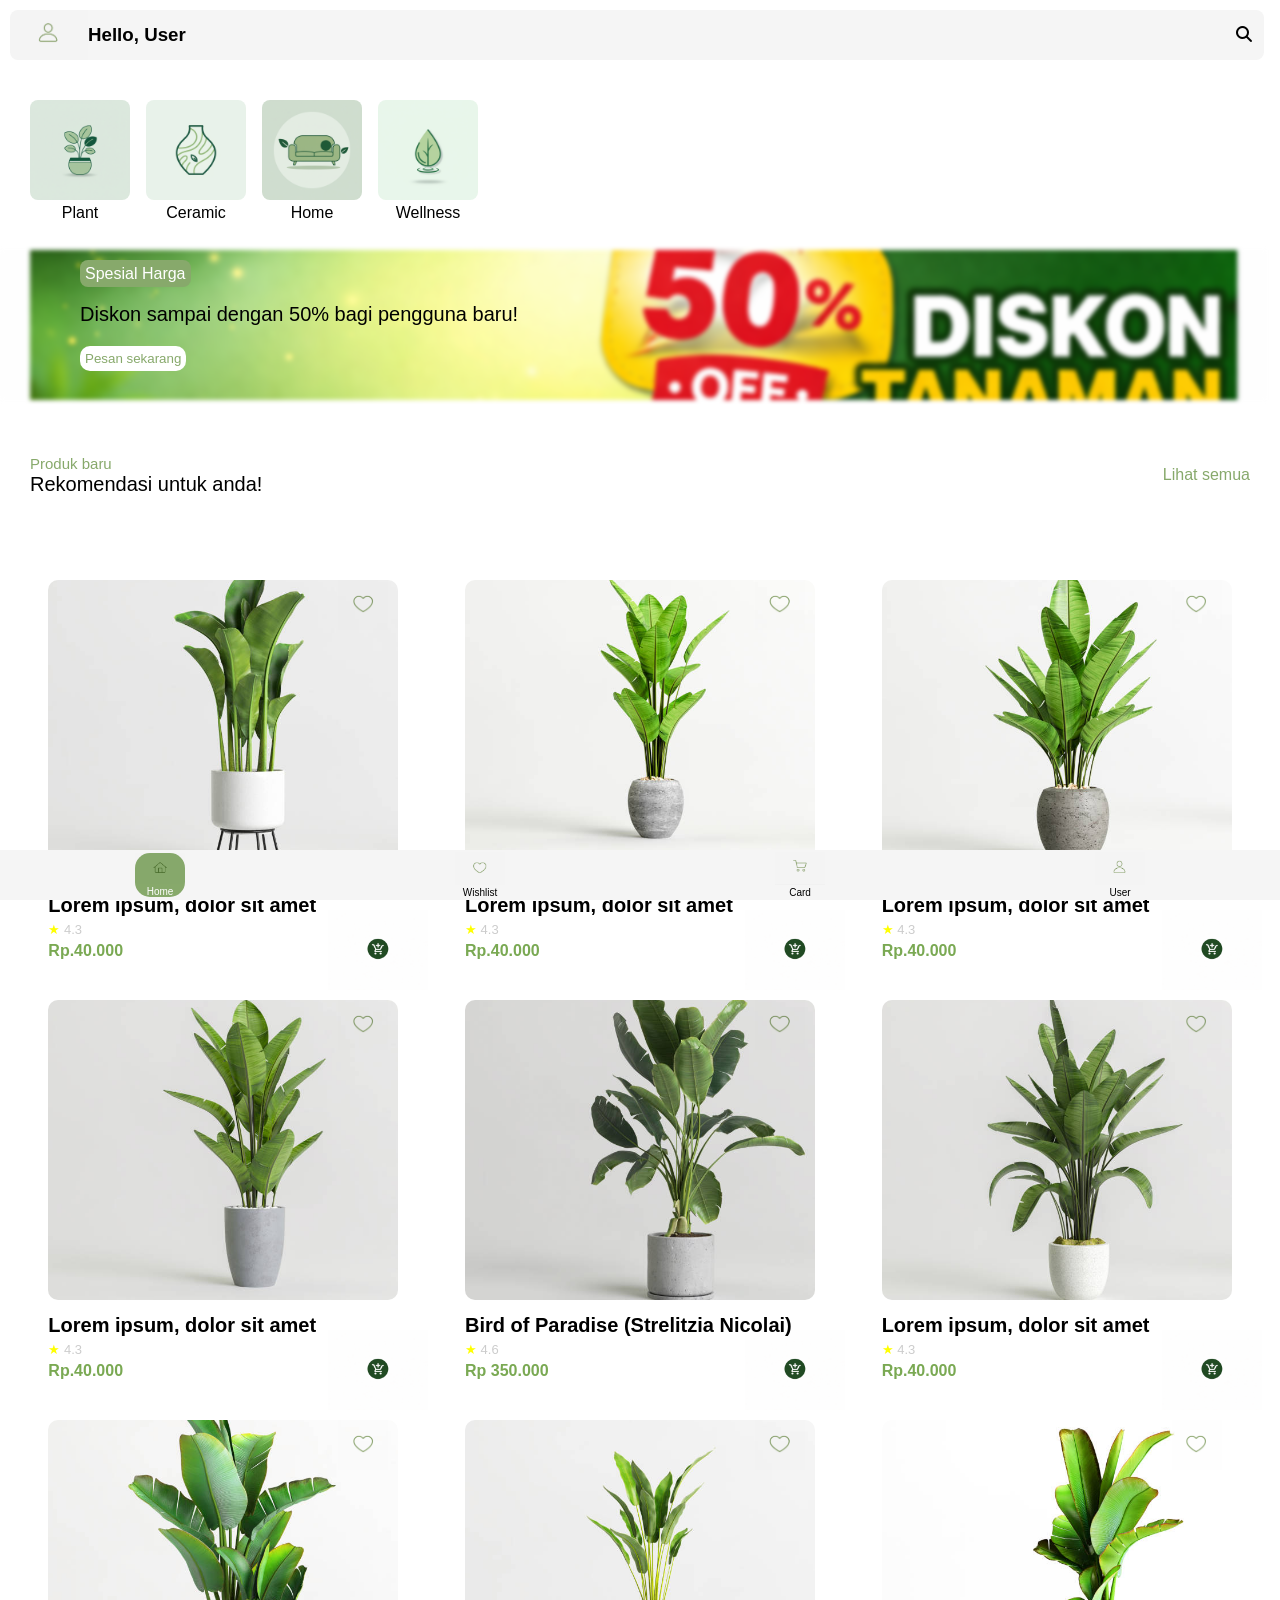
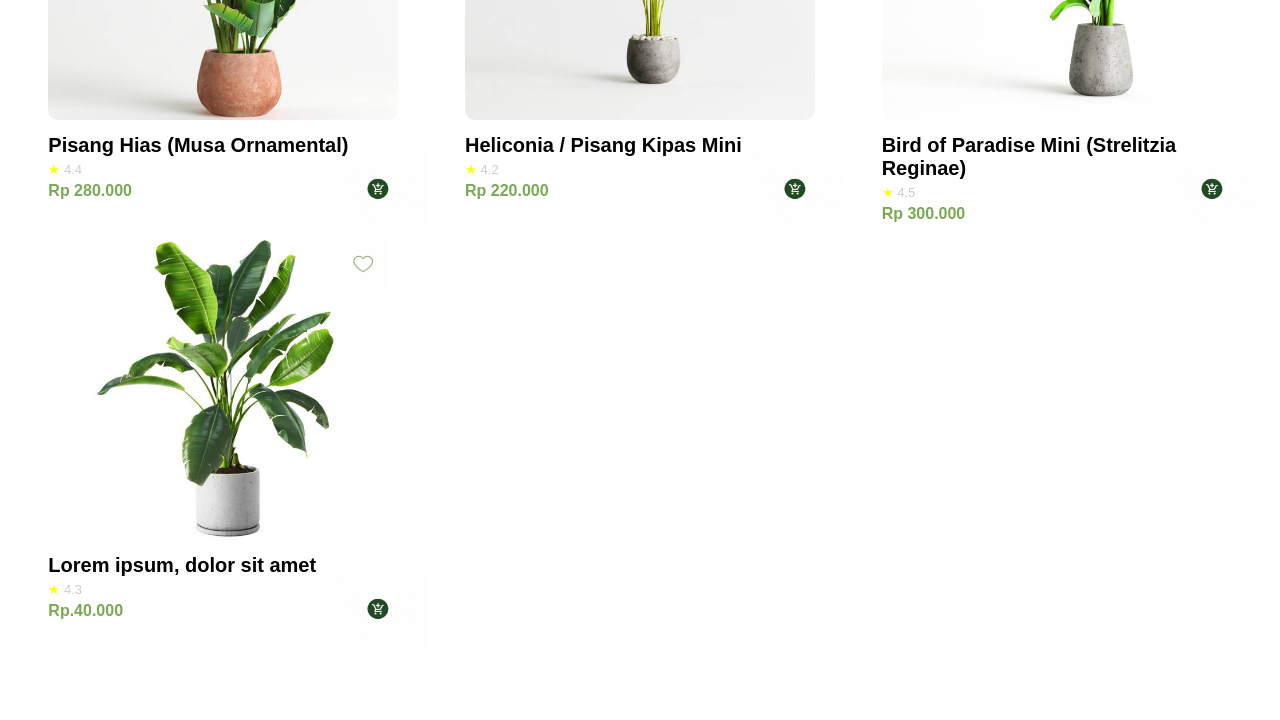
<file: index.html>
<!DOCTYPE html>
<html lang="en">

<head>
    <meta charset="UTF-8">
    <meta name="viewport" content="width=device-width, initial-scale=1.0">
    <link rel="stylesheet" href="css/style.css">
    <link rel="stylesheet" href="Font Awosome/css/all.min.css   ">
    <title>E-commerce Mini</title>
</head>

<body>
    <header>
        <img src="image/user.png" alt="">
        <h3>Hello, User</h3>
        <div class="search-button">
            <i class="fas fa-search"></i>
        </div>
    </header>
    <main>
        <div class="top-main">
            <a href="">
                <img src="image/vas.png" alt="">
                <p>Plant</p>
            </a>
            <a href="">
                <img src="image/ceramic.png" alt="">
                <p>Ceramic</p>
            </a>
            <a href="">
                <img src="image/table.png" alt="">
                <p>Home</p>
            </a>
            <a href="">
                <img src="image/leave.png" alt="">
                <p>Wellness</p>
            </a>

        </div>
        <div class="diskon-main">
            <img src="image/poster.png" alt="">
            <div class="diskon-main-text">
                <span>Spesial Harga</span>
                <p>Diskon sampai dengan 50% bagi pengguna baru!</p>
                <button>Pesan sekarang</button>
            </div>
        </div>
        <div class="mart-header">
            <div class="mart-right">
                <span>Produk baru</span>
                <p>Rekomendasi untuk anda!</p>
            </div>
            <div class="mart-left">
                <a href="">Lihat semua</a>
            </div>
        </div>
        <section>
            <div class="card" data-id="1">
                <img src="image/tumbuhan-1.jpg" alt="" id="image-plant">
                <img src="image/love.png" alt=" " class="image-love">
                <div class="dekripsi">
                    <h3 class="title">Lorem ipsum, dolor sit amet </h3>
                    <p>★ <span class="rate">4.3</span></p>
                    <h4 class="price">Rp.40.000</h4>
                    <img src="image/troli-add.png" alt="" class="image-troli">
                </div>
            </div>
            <div class="card" data-id="2">
                <img src="image/tumbuhan-2.jpg" alt="" id="image-plant">
                <img src="image/love.png" alt=" " class="image-love">
                <div class="dekripsi">
                    <h3 class="title">Lorem ipsum, dolor sit amet </h3>
                    <p>★ <span class="rate">4.3</span></p>
                    <h4 class="price">Rp.40.000</h4>
                    <img src="image/troli-add.png" alt="" class="image-troli">
                </div>
            </div>
            <div class="card" data-id="3">
                <img src="image/tumbuhan-3.jpg" alt="" id="image-plant">
                <img src="image/love.png" alt=" " class="image-love">
                <div class="dekripsi">
                    <h3 class="title">Lorem ipsum, dolor sit amet </h3>
                    <p>★ <span class="rate">4.3</span></p>
                    <h4 class="price">Rp.40.000</h4>
                    <img src="image/troli-add.png" alt="" class="image-troli">
                </div>
            </div>
            <div class="card" data-id="4">
                <img src="image/tumbuhan-4.jpg" alt="" id="image-plant">
                <img src="image/love.png" alt=" " class="image-love">
                <div class="dekripsi">
                    <h3 class="title">Lorem ipsum, dolor sit amet </h3>
                    <p>★ <span class="rate">4.3</span></p>
                    <h4 class="price">Rp.40.000</h4>
                    <img src="image/troli-add.png" alt="" class="image-troli">
                </div>
            </div>
            <div class="card" data-id="5">
                <img src="image/tumbuhan-5.jpg" alt="" id="image-plant">
                <img src="image/love.png" alt=" " class="image-love">
                <div class="dekripsi">
                    <h3 class="title">Bird of Paradise (Strelitzia Nicolai)</h3>
                    <p>★ <span class="rate">4.6</span></p>
                    <h4 class="price">Rp 350.000</h4>
                    <img src="image/troli-add.png" alt="" class="image-troli">
                </div>
            </div>
            <div class="card" data-id="6">
                <img src="image/tumbuhan-6.jpg" alt="" id="image-plant">
                <img src="image/love.png" alt=" " class="image-love">
                <div class="dekripsi">
                    <h3 class="title">Lorem ipsum, dolor sit amet </h3>
                    <p>★ <span class="rate">4.3</span></p>
                    <h4 class="price">Rp.40.000</h4>
                    <img src="image/troli-add.png" alt="" class="image-troli">
                </div>
            </div>
            <div class="card" data-id="7">
                <img src="image/tumbuhan-7.jpg" alt="" id="image-plant">
                <img src="image/love.png" alt=" " class="image-love">
                <div class="dekripsi">
                    <h3 class="title">Pisang Hias (Musa Ornamental)</h3>
                    <p>★ <span class="rate">4.4</span></p>
                    <h4 class="price">Rp 280.000</h4>
                    <img src="image/troli-add.png" alt="" class="image-troli">
                </div>
            </div>
            <div class="card" data-id="8">
                <img src="image/tumbuhan-8.jpg" alt="" id="image-plant">
                <img src="image/love.png" alt=" " class="image-love">
                <div class="dekripsi">
                    <h3 class="title">Heliconia / Pisang Kipas Mini</h3>
                    <p>★ <span class="rate">4.2</span></p>
                    <h4 class="price">Rp 220.000</h4>
                    <img src="image/troli-add.png" alt="" class="image-troli">
                </div>
            </div>
            <div class="card" data-id="9">
                <img src="image/tumbuhan-9.jpg" alt="" id="image-plant">
                <img src="image/love.png" alt=" " class="image-love">
                <div class="dekripsi">
                    <h3 class="title">Bird of Paradise Mini (Strelitzia Reginae)</h3>
                    <p>★ <span class="rate">4.5</span></p>
                    <h4 class="price">Rp 300.000</h4>
                    <img src="image/troli-add.png" alt="" class="image-troli">
                </div>
            </div>
            <div class="card" data-id="10">
                <img src="image/tumbuhan-10.jpg" alt="" id="image-plant">
                <img src="image/love.png" alt=" " class="image-love">
                <div class="dekripsi">
                    <h3 class="title">Lorem ipsum, dolor sit amet </h3>
                    <p>★ <span class="rate">4.3</span></p>
                    <h4 class="price">Rp.40.000</h4>
                    <img src="image/troli-add.png" alt="" class="image-troli">
                </div>
            </div>
            
            
            
        </section>
    </main>
    <footer>
        <a href="/" id="Home">
            <img src="image/home`.png" alt="">
            <p>Home</p>
        </a>
        <a href="wishlist.html" id="wishlist">
            <img src="image/love.png" alt="">
            <p>Wishlist</p>
        </a>
        <a href="troli.html" id="troli">
            <img src="image/store.png" alt="">
            <p>Card</p>
        </a>
        <a href="user.html" id="user">
            <img src="image/user.png" alt="">
            <p>User</p>
        </a>
    </footer>
    <script src="js/script.js"></script>
</body>

</html>
</file>
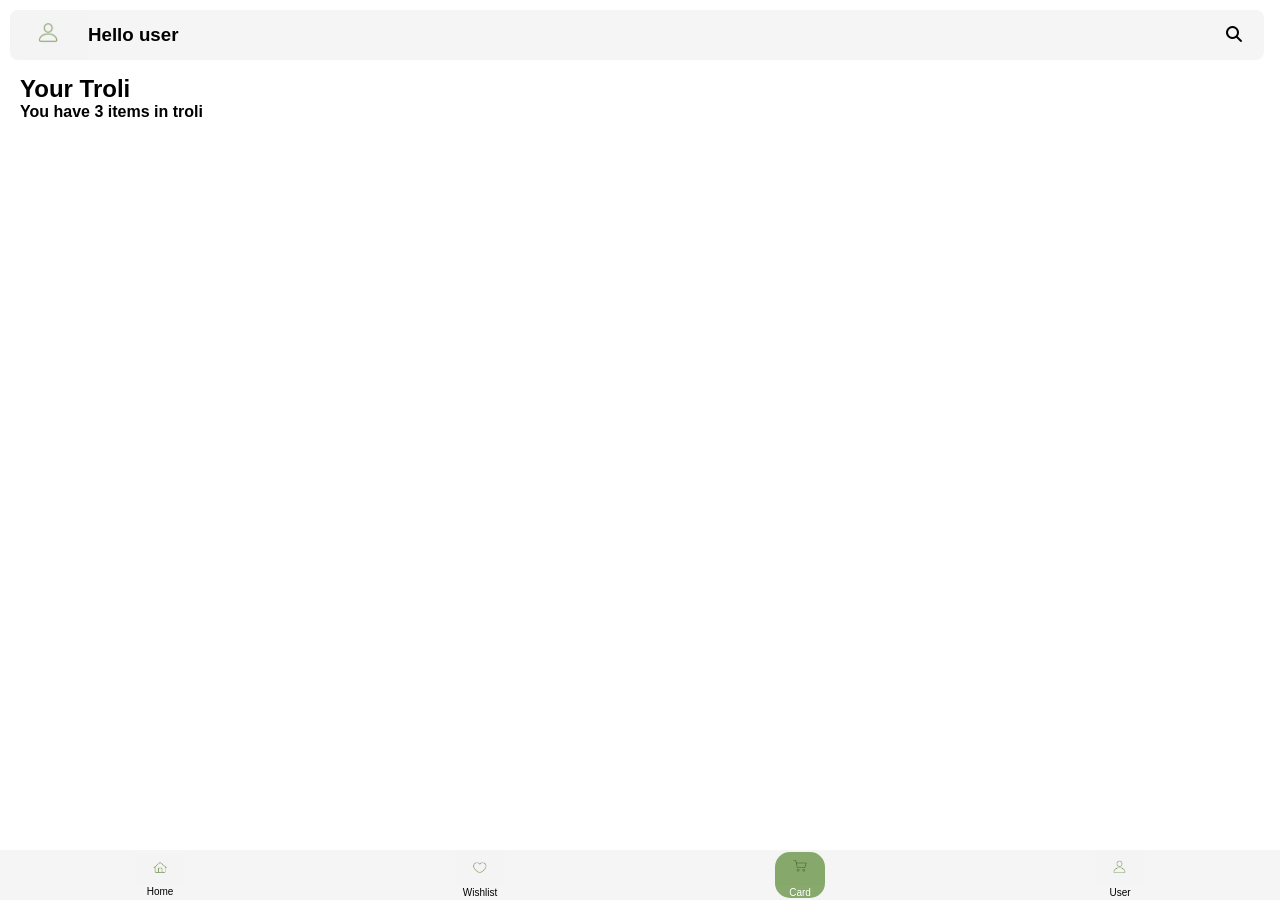
<file: troli.html>
<!DOCTYPE html>
<html lang="en">

<head>
    <meta charset="UTF-8">
    <meta name="viewport" content="width=device-width, initial-scale=1.0">
    <link rel="stylesheet" href="Font Awosome/css/all.min.css">
    <link rel="stylesheet" href="css/troli.css">
    <title>Troli</title>
</head>

<body>
    <header>
        <img src="image/user.png" alt="">
        <h3>Hello user</h3>
        <div class="button-search">
            <i class="fas fa-search"></i>
        </div>
    </header>

    <main>
        <div class="main-top">
            <h2>Your Troli</h2>
            <h4>You have 3 items in troli</h4>
        </div>

        <section id="container">
           
        </section>
    </main>
    <footer>
        <a href="/" id="Home">
            <img src="image/home`.png" alt="">
            <p>Home</p>
        </a>
        <a href="wishlist.html" id="wishlist">
            <img src="image/love.png" alt="">
            <p>Wishlist</p>
        </a>
        <a href="troli.html" id="troli">
            <img src="image/store.png" alt="">
            <p>Card</p>
        </a>
        <a href="user.html" id="user">
            <img src="image/user.png" alt="">
            <p>User</p>
        </a>
    </footer>
    <script src="js/trioli.js"></script>
</body>

</html>
</file>
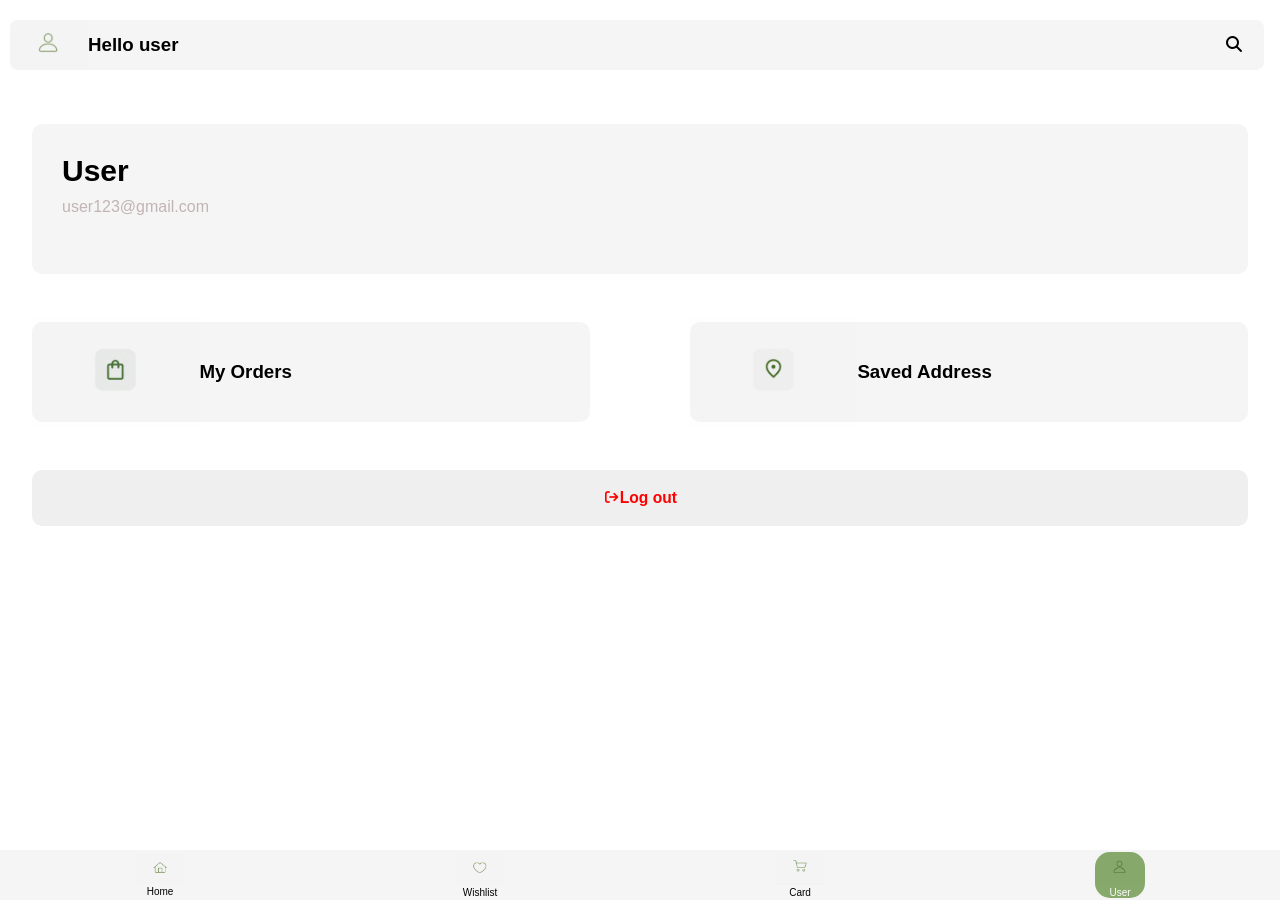
<file: user.html>
<!DOCTYPE html>
<html lang="en">

<head>
    <meta charset="UTF-8">
    <meta name="viewport" content="width=device-width, initial-scale=1.0">
    <link rel="stylesheet" href="user.css">
    <link rel="stylesheet" href="Font Awosome/css/all.min.css">
    <title>Document</title>
</head>

<body>
    <header>
        <img src="image/user.png" alt="">
        <h3>Hello user</h3>
        <div class="button-search">
            <i class="fas fa-search"></i>
        </div>
    </header>
    <main>
        <div class="info-email">
            <h2>User</h2>
            <p>user123@gmail.com</p>
        </div>
        <section>
            <div class="the-order">
                <img src="image/tesbag.png" alt="">
                <h3>My Orders</h3>
            </div>
            <div class="saved-address">
                <img src="image/lokasi.png" alt="">
                <h3>Saved Address</h3>
            </div>
        </section>
        <div class="log-out">
            <button>
                <i class="fa-solid fa-arrow-right-from-bracket"></i>
                <h3>Log out</h3>
            </button>
        </div>
    </main>
    <footer>
        <a href="/" id="Home">
            <img src="image/home`.png" alt="">
            <p>Home</p>
        </a>
        <a href="wishlist.html" id="wishlist">
            <img src="image/love.png" alt="">
            <p>Wishlist</p>
        </a>
        <a href="troli.html" id="troli">
            <img src="image/store.png" alt="">
            <p>Card</p>
        </a>
        <a href="user.html" id="user">
            <img src="image/user.png" alt="">
            <p>User</p>
        </a>
    </footer>
</body>

</html>
</file>
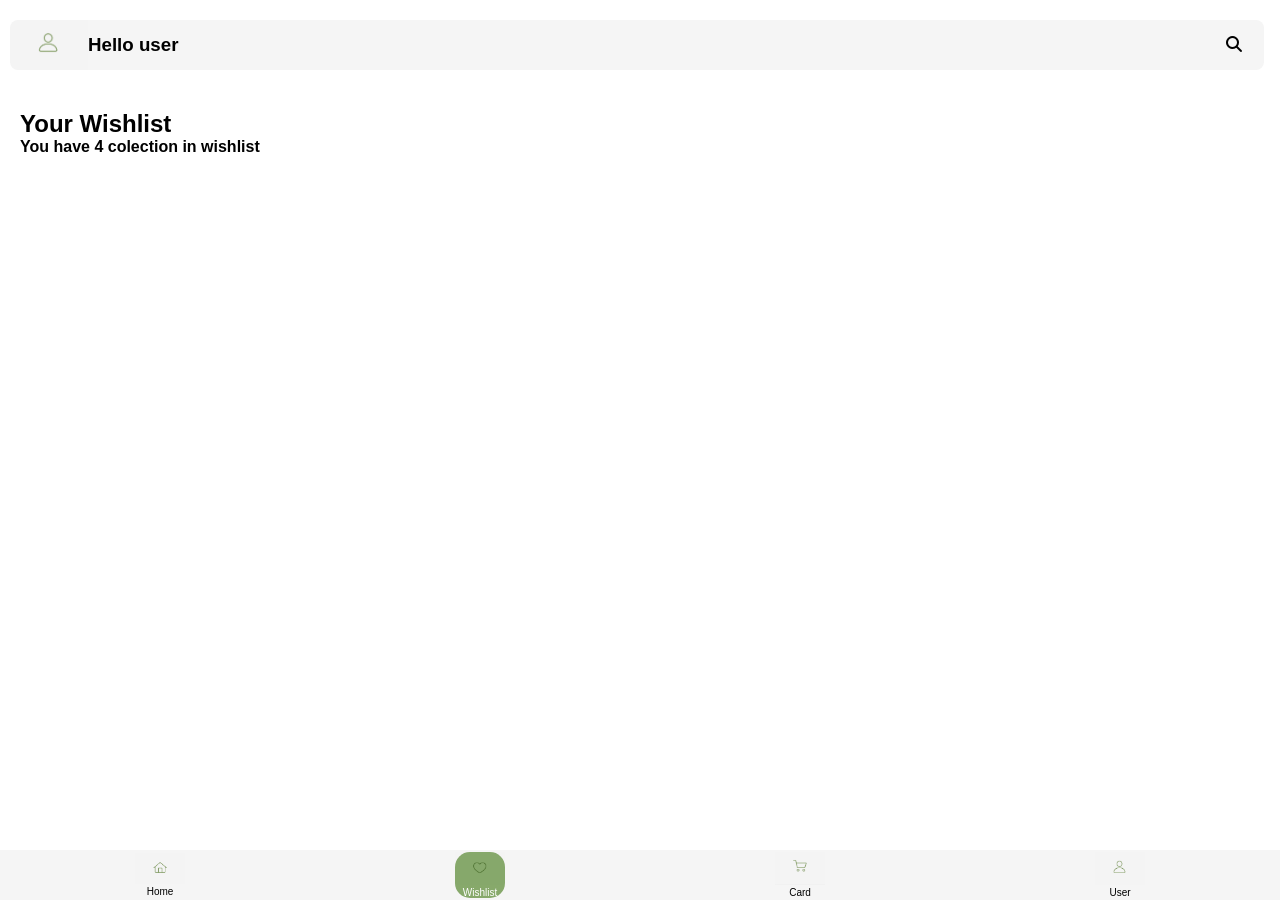
<file: wishlist.html>
<!DOCTYPE html>
<html lang="en">

<head>
    <meta charset="UTF-8">
    <meta name="viewport" content="width=device-width, initial-scale=1.0">
    <link rel="stylesheet" href="css/wishlist.css">
    <link rel="stylesheet" href="Font Awosome/css/all.min.css">
    <title>Wishlist</title>
</head>

<body>
    <header>
        <img src="image/user.png" alt="">
        <h3>Hello user</h3>
        <div class="button-search">
            <i class="fas fa-search"></i>
        </div>
    </header>
    <main>
        <div class="top-main">
            <h2>Your Wishlist</h2>
            <h4>You have 4 colection in wishlist</h4>
        </div>
        <section id="container">
            
        </section>
    </main>
    <footer>
        <a href="/" id="Home">
            <img src="image/home`.png" alt="">
            <p>Home</p>
        </a>
        <a href="wishlist.html" id="wishlist">
            <img src="image/love.png" alt="">
            <p>Wishlist</p>
        </a>
        <a href="troli.html" id="troli">
            <img src="image/store.png" alt="">
            <p>Card</p>
        </a>
        <a href="user.html" id="user">
            <img src="image/user.png" alt="">
            <p>User</p>
        </a>
    </footer>
    <script src="js/wishlist.js"></script>
</body>

</html>
</file>
<file: css/style.css>
* {
    margin: 0;
    padding: 0;
    font-family: 'Lucida Sans', 'Lucida Sans Regular', 'Lucida Grande', 'Lucida Sans Unicode', Geneva, Verdana, sans-serif;
}
header {
    width: 98%;
    height: 50px;
    display: flex;
    margin: 0px 10px;
    line-height: 50px;
    background-color: whitesmoke;
    border-radius: 8px;
    font-weight: 400;
    z-index: 999;
    position: sticky;
    top: 10px;
    display: flex;
    box-sizing: border-box;
}
header img {
    mix-blend-mode: multiply;
}
.search-button {
    margin-left: auto;
    padding: 0px 10px;
}
.top-main {
    width: 90%;
    height: 100px;
    display: flex;
    gap: 16px;
    margin: 50px 30px;
    text-align: center;
    justify-content: start;
}
.top-main img {
    width: 100%;
    height: 100%;
    border-radius: 8px;
    object-fit: cover;
}
.top-main p {
    color: black;   
}
.top-main a {
    text-decoration: none;
}
.diskon-main {
    width: 99%;
    height: 150px;
    position: relative;
}
.diskon-main img {
    width: 100%;
    object-position: center;
    height: 100%;
    object-fit: cover;
    filter: blur(2px);
}
.diskon-main-text {
    position: absolute;
    top: 15px;
    left: 80px;
}
.diskon-main-text span {
    color: white;
    padding: 5px;
    font-size: 1rem;
    border-radius: 8px;
    background-color:#87A96B;
    font-weight: 100;
}
.diskon-main-text p {
    margin-top: 20px;
    font-size: 20px;
}
.diskon-main-text button {
    margin-top: 20px;
    padding: 5px;
    background-color: white;
    color: #87A96B;
    border: none;
    border-radius: 10px;
}
.mart-header {
    display: flex;
    height: 50px;
    margin-top: 50px;
    align-items: center;
}
.mart-right {
    margin-right: auto;
    padding:  30px;
}
.mart-left {
    margin-left: auto;
    padding: 30px;
    
}
.mart-left a {
    text-decoration: none;
    color: #87A96B;
}
.mart-right span {
    font-size: 15px;
    color: #87A96B;
}
.mart-right p {
    font-size: 20px;
}
section {
    margin: 50px auto;
    display: grid;
    grid-template-columns: repeat(auto-fill, minmax(350px,1fr));
    grid-auto-rows: 350px;
    max-width: 1200px;
    gap: 70px 50px;
    justify-items: center;
    justify-content: center;
}
.card {
    width: 100%;
    margin: 30px 0px;
    height: 100%;
    box-sizing: border-box;
    position: relative;
    padding-bottom: 30rem;
    max-width: 350px;
}
.card #image-plant {
    width: 350px;
    height: 300px;
    border-radius: 10px;
    object-fit: cover;
}
.card .image-love {
    width: 50px;
    height: 50px;
    position: absolute;
    left: 290px;
    object-fit: cover;
    cursor: pointer;
    mix-blend-mode: multiply;
}
.card .image-troli {
    mix-blend-mode: multiply;
    object-fit: cover;
    cursor: pointer;
    width: 100px;
    height: 80px ;
    position: absolute;
    left: 280px;
    top: 330px;
}
.dekripsi {
    padding: 10px 0px 0px 0px;
}
.dekripsi h3 {
    font-size: 20px;
}
.dekripsi p {
    font-size: 13px;
    color: yellow;
    padding: 5px 0px;
}
.dekripsi span {
    color: #ccc;
}
.dekripsi h4 {
    color: #7aa953;
    font-weight: 700;
}
footer {
    position: fixed;
    bottom: 0;
    left: 0;
    width: 100%;
    height: 50px;
    text-align: center;
    display: flex;
    background-color: whitesmoke;
    z-index: 999;
}
footer img {
    width: 50px;
    height: 4%;
    mix-blend-mode: multiply;
    object-fit: cover;
}
footer a {
    text-decoration: none;
    color: black;
    margin: auto;
    position: relative;
    font-size: 10px;
}
#Home {
    background-color: #87A96B;
    border-radius: 15px;
    color: white;
}
#Home img {
    background-color: #7aa953;
}
</file>
<file: css/troli.css>
* {
    margin: 0;
    padding: 0;
    font-family: 'Lucida Sans', 'Lucida Sans Regular', 'Lucida Grande', 'Lucida Sans Unicode', Geneva, Verdana, sans-serif;
}
header {
    width: 98%;
    height: 50px;
    display: flex;
    margin: 0px 10px;
    line-height: 50px;
    background-color: whitesmoke;
    border-radius: 8px;
    font-weight: 400;
    z-index: 999;
    position: sticky;
    top: 10px;
    display: flex;
    box-sizing: border-box;
}
header img {
    mix-blend-mode: multiply;
}
.button-search {
    margin-left: auto;
    padding: 0px 20px;
}
.main-top {
    margin: 25px 20px;
}
section {
    display: grid;
    grid-template-columns: repeat(auto-fit, minmax(1,1fr));
    grid-auto-rows: 150px;
    gap: 100px;
    margin: 30px 0px;
    padding-bottom: 100px;
}
.card {
    width: 80%;
    height: 100%;
    display: flex;
    background-color: whitesmoke;
    padding: 20px 10px;
    margin: auto;
    border-radius: 10px;
    align-items: stretch;
    justify-content: space-between;
    flex-direction: row;

}
.card img {
    width: 20%;
    height: 90%;
    border: none;
    border-radius: 20px;
    padding: 10px 40px;
    object-fit: cover;
}
.card-info {
    display: flex;
    flex-direction: column;
    flex: 1;
    justify-content: stretch;
}
.card-input-remove {
    display: flex;
    height: 40px;
    margin-top: auto;    
}
.card-input-remove .input {
    width: 5rem;
    margin-top: auto;
    background-color: white;
    display: flex;
    justify-content: space-between;
    padding: 1% 2%;
    border: none;
    border-radius: 10px;
}
#button-min {
    border: none;
    background-color: white;
    cursor: pointer;
    font-weight: bold;
    color: green;
}
#button-plus {
    font-size: 20px;
    color: green;
    border: none;
    background-color: white;
    line-height: 1;
    cursor: pointer;
}
.card-input-remove img {
    width: 6%;
    height: 100%;
    line-height: 40px;
    margin-left: auto;
    mix-blend-mode: multiply;
    cursor: pointer;
    margin-top: auto;
    object-fit: cover;
}
footer {
    position: fixed;
    bottom: 0;
    left: 0;
    width: 100%;
    height: 50px;
    text-align: center;
    display: flex;
    background-color: whitesmoke;
    z-index: 999;
}
footer img {
    width: 50px;
    height: 4%;
    mix-blend-mode: multiply;
    object-fit: cover;
}
footer a {
    text-decoration: none;
    color: black;
    margin: auto;
    position: relative;
    font-size: 10px;
}
#troli {
    background-color: #87A96B;
    border-radius: 15px;
    color: white;
}
#troli img {
    background-color: #7aa953;
}
</file>
<file: user.css>
* {
    margin: 0;
    padding: 0;
    font-family: 'Lucida Sans', 'Lucida Sans Regular', 'Lucida Grande', 'Lucida Sans Unicode', Geneva, Verdana, sans-serif;
}
header {
    width: 98%;
    height: 50px;
    line-height: 50px;
    display: flex;
    z-index: 999;
    box-sizing: border-box;
    background-color: whitesmoke;
    border-radius: 8px;
    position: sticky;
    top: 20px;
    margin: 10px 10px;
}
header img {
    mix-blend-mode: multiply;
}
.button-search {
    margin-left: auto;
    padding: 0px 20px;
    cursor: pointer;
}
main {
    margin: 4rem 2rem ;
}
.info-email {
    width: 100%;
    height: 150px;
    background-color: whitesmoke;
    display: flex;
    flex-direction: column;
    justify-content: start;
    padding: 20px 30px;
    box-sizing: border-box;
    border-radius: 10px;
}
.info-email h2 {
    margin: 10px 0px;
    font-size: 30px;
    font-weight: bold;
}
.info-email p {
    color: #c2b4b4;
}
section {
    margin: 3rem 0px;
    display: grid;
    grid-template-columns: repeat(auto-fit,minmax(200px,1fr));
    grid-template-rows: 100px;
    gap: 100px;
}
.the-order {
    display: flex;
    align-items: center;
    background-color: whitesmoke;
    border-radius: 10px;
}
.the-order img {
    width: 30%;
    mix-blend-mode: multiply;
    object-fit: cover;
}
.saved-address {
    display: flex;
    align-items: center;
    background-color: whitesmoke;
    border-radius: 10px;
}
.saved-address img {
    width: 30%;
    mix-blend-mode: multiply;
    object-fit: cover;
}
.log-out button {
    display: flex;
    width: 100%;
    height: 3.5rem;
    justify-content: center;
    align-items: center;
    border-radius: 10px;
    border: none;
    color: red;
}
footer {
    position: fixed;
    bottom: 0;
    left: 0;
    width: 100%;
    height: 50px;
    text-align: center;
    display: flex;
    background-color: whitesmoke;
    z-index: 999;
}
footer img {
    width: 50px;
    height: 4%;
    mix-blend-mode: multiply;
    object-fit: cover;
}
footer a {
    text-decoration: none;
    color: black;
    margin: auto;
    position: relative;
    font-size: 10px;
}
#user {
    background-color: #87A96B;
    border-radius: 15px;
    color: white;
}
#user img {
    background-color: #7aa953;
}
</file>
<file: css/wishlist.css>
* {
    padding: 0;
    margin: 0;
    font-family: 'Lucida Sans', 'Lucida Sans Regular', 'Lucida Grande', 'Lucida Sans Unicode', Geneva, Verdana, sans-serif;
}
header {
    width: 98%;
    height: 50px;
    line-height: 50px;
    display: flex;
    z-index: 999;
    box-sizing: border-box;
    background-color: whitesmoke;
    border-radius: 8px;
    position: sticky;
    top: 20px;
    margin: 10px 10px;
}
header img {
    mix-blend-mode: multiply;
}
.button-search {
    margin-left: auto;
    padding: 0px 20px;
    cursor: pointer;
}
.top-main {
    margin: 50px 20px;
}
section {
    margin: 50px auto;
    display: grid;
    max-width: 1200px;
    grid-template-columns: repeat(auto-fit, minmax(350px,1fr));
    grid-auto-rows: 350px;
    gap: 50px;
    justify-content: center;
    justify-items: center;
}
.card {
    width: 100%;
    margin: 30px 0px;
    height: 100%;
    box-sizing: border-box;
    max-width: 350px;
    position: relative;
    padding-bottom: 30rem;
}
.card #image-plant {
    width: 350px;
    height: 300px;
    border-radius: 10px;
    object-fit: cover;
}
.card .image-love {
    width: 50px;
    height: 50px;
    position: absolute;
    left: 290px;
    object-fit: cover;
    cursor: pointer;
    mix-blend-mode: multiply;
}
.card .image-troli {
    mix-blend-mode: multiply;
    object-fit: cover;
    cursor: pointer;
    width: 130px;
    height: 90px ;
    position: absolute;
    left: 260px;
    top: 230px;
}
.dekripsi {
    padding: 10px 0px 0px 0px;
}
.dekripsi h3 {
    font-size: 20px;
}
.dekripsi p {
    font-size: 13px;
    color: yellow;
    padding: 5px 0px;
}
.dekripsi span {
    color: #ccc;
}
.dekripsi h4 {
    color: #7aa953;
    font-weight: 700;
}
footer {
    position: fixed;
    bottom: 0;
    left: 0;
    width: 100%;
    height: 50px;
    text-align: center;
    display: flex;
    background-color: whitesmoke;
    z-index: 999;
}
footer img {
    width: 50px;
    height: 4%;
    mix-blend-mode: multiply;
    object-fit: cover;
}
footer a {
    text-decoration: none;
    color: black;
    margin: auto;
    position: relative;
    font-size: 10px;
}
#wishlist {
    background-color: #87A96B;
    border-radius: 15px;
    color: white;
}
#wishlist img {
    background-color: #7aa953;
}
</file>
